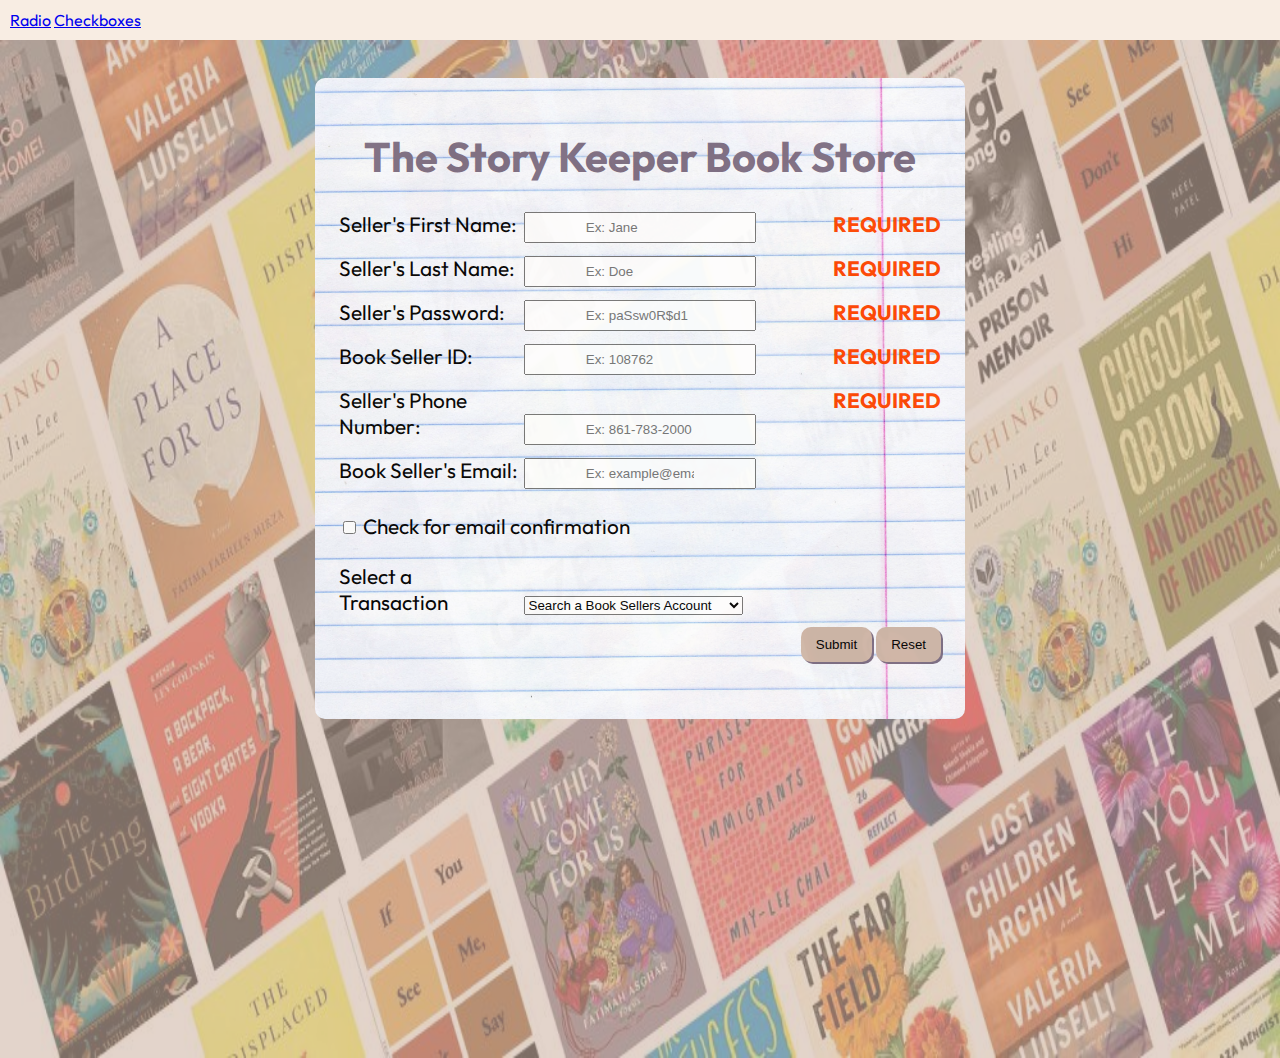
<file: index.html>
<!DOCTYPE html>
<html lang="en" dir="ltr">

<head>
  <meta charset="utf-8">
  <title>The Story Keeper Bookstore</title>
  <link rel="stylesheet" href="css/styles.css">
  <link rel="preconnect" href="https://fonts.googleapis.com">
  <link rel="preconnect" href="https://fonts.gstatic.com" crossorigin>
  <link href="https://fonts.googleapis.com/css2?family=Outfit:wght@400;700&family=Space+Mono&display=swap" rel="stylesheet">
  <script src="validate.js" defer></script>


</head>

<body>
  <nav>
    <a href="radio.html">Radio</a>
    <a href="checkbox.html">Checkboxes</a>
  </nav>

  <div class="content-wrap">

    <img id="collage-bg" src="images/book-collage.jpg" alt="collage of books">

    <div class="form-container">
      <form id="seller-signup" action="index.html" method="GET">
        <h1>The Story Keeper Book Store</h1>

        <div class="entry-container">
          <label for="fname">Seller's First Name:</label>
          <input class="entry-fields" id="fname" type="text" name="fname" placeholder="Ex: Jane" >
          <label class="required-label" for="fname">REQUIRED</label>
        </div>

        <div class="entry-container">
          <label for="lname">Seller's Last Name:</label>
          <input class="entry-fields" id="lname" type="text" name="lname" placeholder="Ex: Doe" >
          <label class="required-label" for="lname">REQUIRED</label>
        </div>

        <div class="entry-container">
          <label for="password">Seller's Password:</label>
          <input class="entry-fields" id="password" type="password" name="password" placeholder="Ex: paSsw0R$d1" >
          <label class="required-label" for="password">REQUIRED</label>
        </div>

        <div class="entry-container">
          <label for="id-num">Book Seller ID:</label>
          <input class="entry-fields" id="id-num" type="number" name="id" placeholder="Ex: 108762" >
          <label class="required-label" for="id-num">REQUIRED</label>
        </div>

        <div class="entry-container">
          <label for="phone-number">Seller's Phone Number:</label>
          <input class="entry-fields" id="phone-number" type="text" name="phonenumber" placeholder="Ex: 861-783-2000">
          <label class="required-label" for="phone-number">REQUIRED</label>
        </div>

        <div class="entry-container">
          <label for="email">Book Seller's Email:</label>
          <input class="entry-fields" id="email" type="text" name="email" placeholder="Ex: example@email.com">
        </div>

        <div class="entry-container checkbox-container">
          <input type="checkbox" id="emailConfirmation" name="emailConfirmation" value="">
          <label id="email-label" for="emailConfirmation">Check for email confirmation</label>
        </div>

        <div class="entry-container">
          <label for="transactionType">Select a Transaction</label>
          <select class="dropdown-menu" id="transactionType" name="transactionType">
            <option value="">Search a Book Sellers Account</option>
            <option value="">Customer's Book Purchase</option>
            <option value="">Customer's Book Return</option>
            <option value="">Update a Customer's Book Order</option>
            <option value="">Cancel a Customer's Book Order</option>
            <option value="">Search for a Book</option>
            <option value="">Create a New Customer Account</option>
          </select>
        </div>

        <div class="button-container">
          <input class="btn" type="submit" name="submitButton" onsubmit="validate()" value="Submit">
          <button class="btn" type="button" name="resetButton" onclick="clearForm()">Reset</button>
        </div>
      </form>
    </div>
  </div>

  <!-- <div class="img-container">
    <img id="book-img" src="images/book-collage.jpg" alt="river of books">
  </div> -->

</body>

</html>
</file>
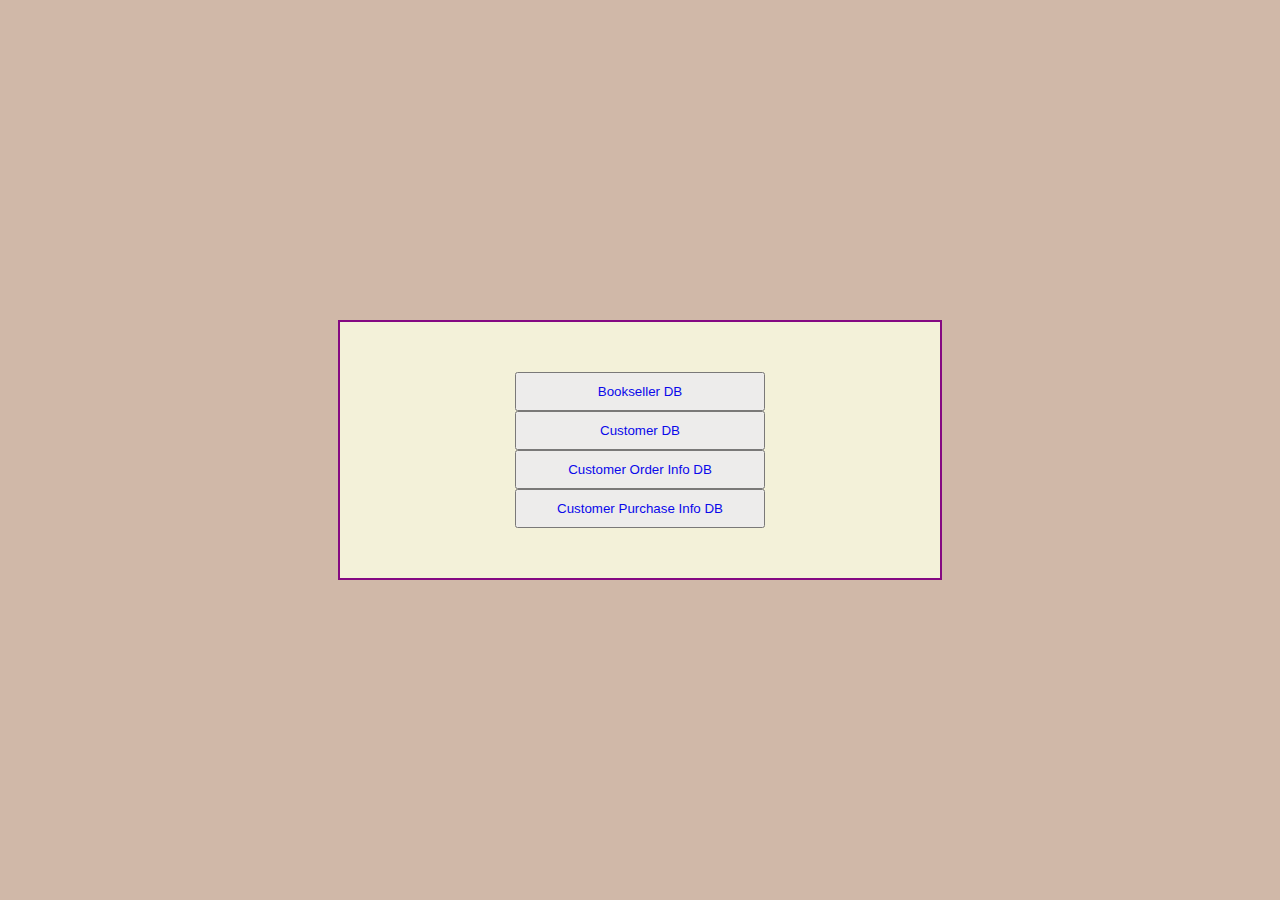
<file: directory.html>
<!DOCTYPE html>
<html lang="en" dir="ltr">

<head>
    <meta charset="utf-8">
    <title>The Story Keeper Bookstore</title>
    <link rel="stylesheet" href="css/styles.css">
    <link rel="preconnect" href="https://fonts.googleapis.com">
    <link rel="preconnect" href="https://fonts.gstatic.com" crossorigin>
    <link href="https://fonts.googleapis.com/css2?family=Outfit:wght@400;700&family=Space+Mono&display=swap" rel="stylesheet">
    <script src="validate.js" defer></script>
    <style>
        body{
            display: flex;
            justify-content: center;
            align-items: center;

        }
        .directory-container{
            display: flex;
            flex-direction: column;
            align-items: center;
            column-gap: 10px;
            justify-content: center;
            background-color: beige;
            opacity: 0.95;
            padding: 50px;
            width: 500px;
            height: auto;
            border: double 2px purple;
        }
        .directory-container > *{
            width: 250px;
            padding: 10px;
        }
        a {
            text-decoration: none;
        }
    </style>

</head>

<body style="background-image: url('https://images.unsplash.com/photo-1627793741864-1a9ec3ef2ba0?ixlib=rb-4.0.3&ixid=MnwxMjA3fDB8MHxwaG90by1wYWdlfHx8fGVufDB8fHx8&auto=format&fit=crop&w=1429&q=80'); background-repeat: no-repeat; background-size: cover;">
    <div class="directory-container">
        <button><a href="https://web.njit.edu/~jad229/IT202/Assignment3/BooksellerDB.php">Bookseller DB</a></button>
        <button><a href="https://web.njit.edu/~jad229/IT202/Assignment3/CustomerDB.php">Customer DB</a></button>
        <button><a href="https://web.njit.edu/~jad229/IT202/Assignment3/CustomerOrderInfoDB.php">Customer Order Info DB</a></button>
        <button><a href="https://web.njit.edu/~jad229/IT202/Assignment3/CustomerPurchaseInfoDB.php">Customer Purchase Info DB</a></button>
    </div>
</body>

</html>
</file>
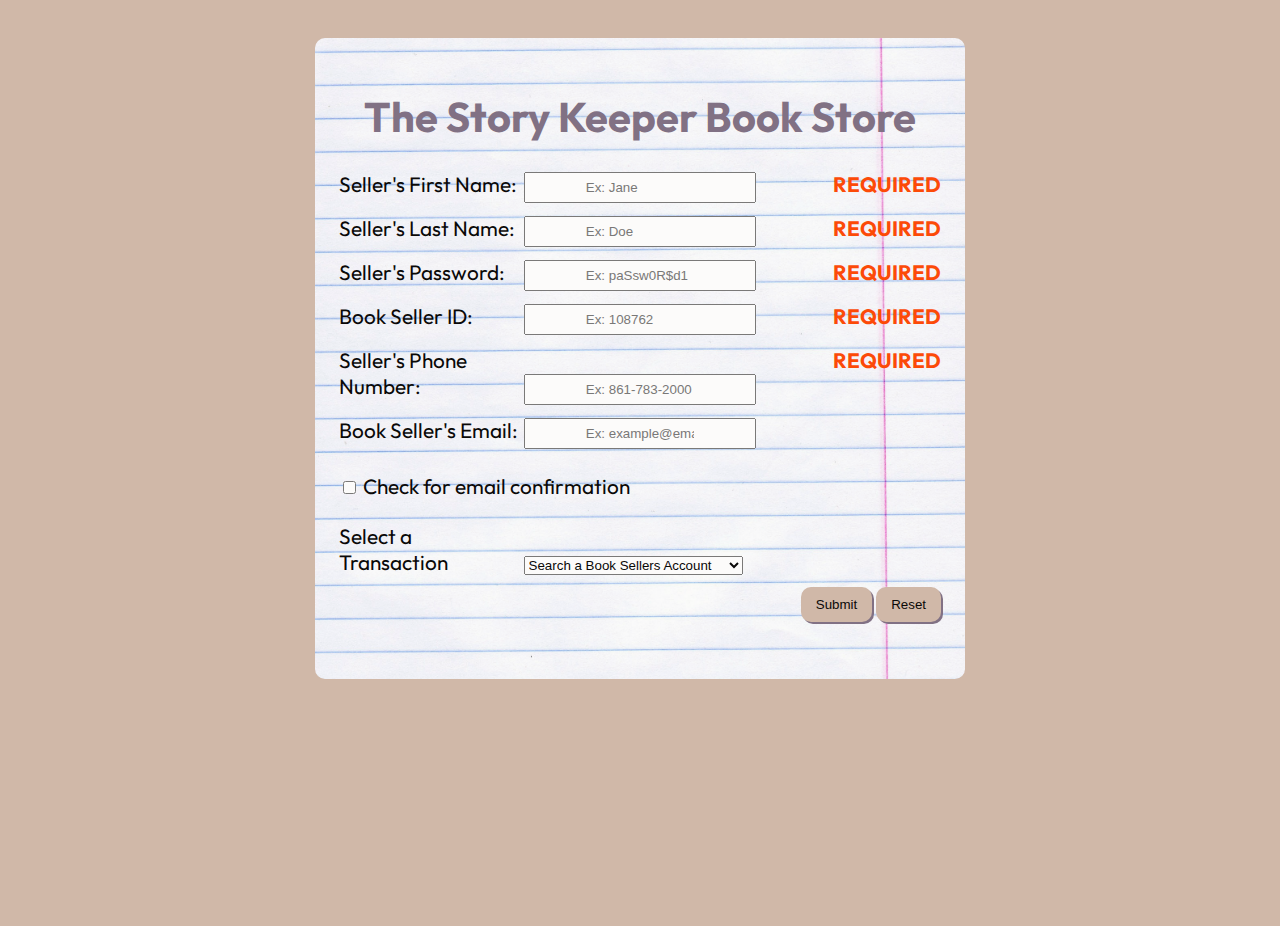
<file: login.html>
<!DOCTYPE html>
<html lang="en" dir="ltr">

<head>
  <meta charset="utf-8">
  <title>The Story Keeper Bookstore</title>
  <link rel="stylesheet" href="css/styles.css">
  <link rel="preconnect" href="https://fonts.googleapis.com">
  <link rel="preconnect" href="https://fonts.gstatic.com" crossorigin>
  <link href="https://fonts.googleapis.com/css2?family=Outfit:wght@400;700&family=Space+Mono&display=swap" rel="stylesheet">
  <script src="validate.js" defer></script>
</head>

<body>

  <div class="content-wrap">

    <div class="form-container">
      <form id="user-form" action="login.php" onsubmit="return ValidateLogin()" method="post">
        <h1>The Story Keeper Book Store</h1>

        <div class="entry-container">
          <label for="fname">Seller's First Name:</label>
          <input class="entry-fields" id="fname" type="text" name="fname" placeholder="Ex: Jane" >
          <label class="required-label" for="fname">REQUIRED</label>
        </div>

        <div class="entry-container">
          <label for="lname">Seller's Last Name:</label>
          <input class="entry-fields" id="lname" type="text" name="lname" placeholder="Ex: Doe" >
          <label class="required-label" for="lname">REQUIRED</label>
        </div>

        <div class="entry-container">
          <label for="password">Seller's Password:</label>
          <input class="entry-fields" id="password" type="password" name="password" placeholder="Ex: paSsw0R$d1" >
          <label class="required-label" for="password">REQUIRED</label>
        </div>

        <div class="entry-container">
          <label for="id-num">Book Seller ID:</label>
          <input class="entry-fields" id="id-num" type="number" name="id-num" placeholder="Ex: 108762" >
          <label class="required-label" for="id-num">REQUIRED</label>
        </div>

        <div class="entry-container">
          <label for="phone-number">Seller's Phone Number:</label>
          <input class="entry-fields" id="phone-number" type="text" name="phonenumber" placeholder="Ex: 861-783-2000">
          <label class="required-label" for="phone-number">REQUIRED</label>
        </div>

        <div class="entry-container">
          <label for="email">Book Seller's Email:</label>
          <input class="entry-fields" id="email" type="text" name="email" placeholder="Ex: example@email.com">
        </div>

        <div class="entry-container checkbox-container">
          <input type="checkbox" id="emailConfirmation" name="emailConfirmation" value="">
          <label id="email-label" for="emailConfirmation">Check for email confirmation</label>
        </div>

        <div class="entry-container">
          <label for="transactionType">Select a Transaction</label>
          <select class="dropdown-menu" id="transactionType" name="transactionType">
            <option value="1">Search a Book Sellers Account</option>
            <option value="2">Customer's Book Purchase</option>
            <option value="3">Customer's Book Return</option>
            <option value="4">Update a Customer's Book Order</option>
            <option value="5">Cancel a Customer's Book Order</option>
            <option value="6">Create a New Customer Account</option>
          </select>
        </div>

        <div class="button-container">
          <input class="btn" type="submit" name="submitButton" value="Submit">
          <button class="btn" type="button" name="resetButton" onclick="clearForm()">Reset</button>
        </div>
      </form>


    </div>
  </div>

</body>

</html>
</file>
<file: css/styles.css>
/* #F8EDE3
   #DFD3C3
   #D0B8A8
   #7D6E83 */

html, body{
  padding: 0;
  margin: 0;
  background-color: #D0B8A8;
  height: 100%;
  font-family: Outfit, 'sans-serif';
}

nav{
  background-color: #F8EDE3;
  padding: 10px;
}

.content-wrap{
  padding: 1%;
  position: relative;
  height: 100%;
}

#collage-bg{
  opacity: 0.4;
  position: absolute;
  left: 0;
  top: 0;
  width: 100%;
  height: 110%;
}

label{
  display: inline-block;
  width: 30%;
  text-align: left;
}

.form-container{
  padding: 2%;
  height: 790px;
}

form{
  padding: 2%;
  position: relative;
  border-radius: 10px;
  background-color: #DFD3C3;
  background-image: url("../images/ruled-paper-texture.jpg");
  background-size: cover;
  font-size: 1.3rem;
  width: 50%;
  height: 75%;
  margin: auto;
  opacity: 0.95;

}

h1{
  text-align: center;
  color: #7D6E83  ;
}

.entry-container{
  margin: 2% 0;
  display: block;
}

.entry-fields{
  display: inline-block;
  width: 18%;
  padding: 1% 10%;

}

.required-label{
  text-align: right;
  float: right;
  font-weight: bold;
  color: orangered;
}

.checkbox-container{
  width: 100%;
  display: inline-block;
}

#email-label{
  width: 60%;
}

.btn{
  border: none;
  border-radius: 10px;
  padding: 10px 15px;
  background-color: #D0B8A8;
  box-shadow: 2px 2px #7D6E83;
}
.button-container{
  float: right;
}

label[for*="option"]{
width: 10%;
font-size: 1rem;
}

input[type="radio"]{
  display: inline-block;
}

/*styles for directory*/
</file>
